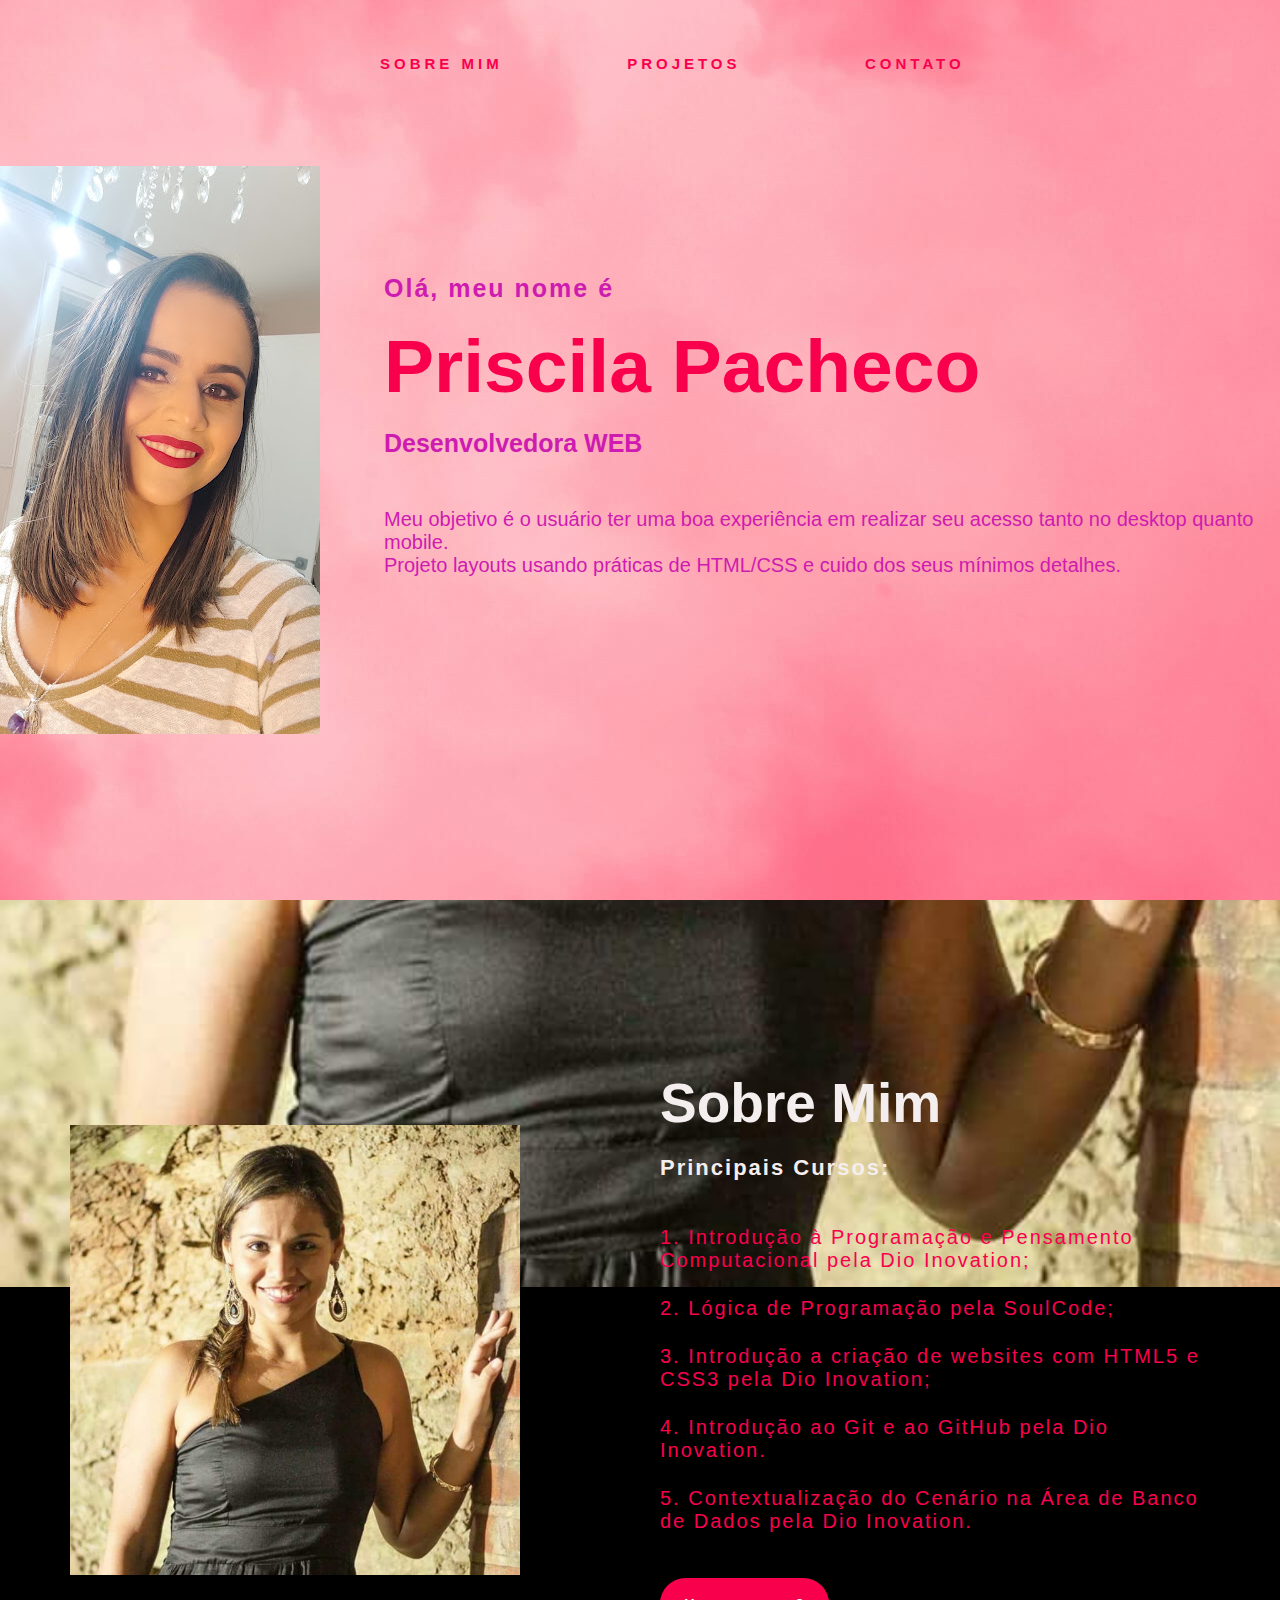
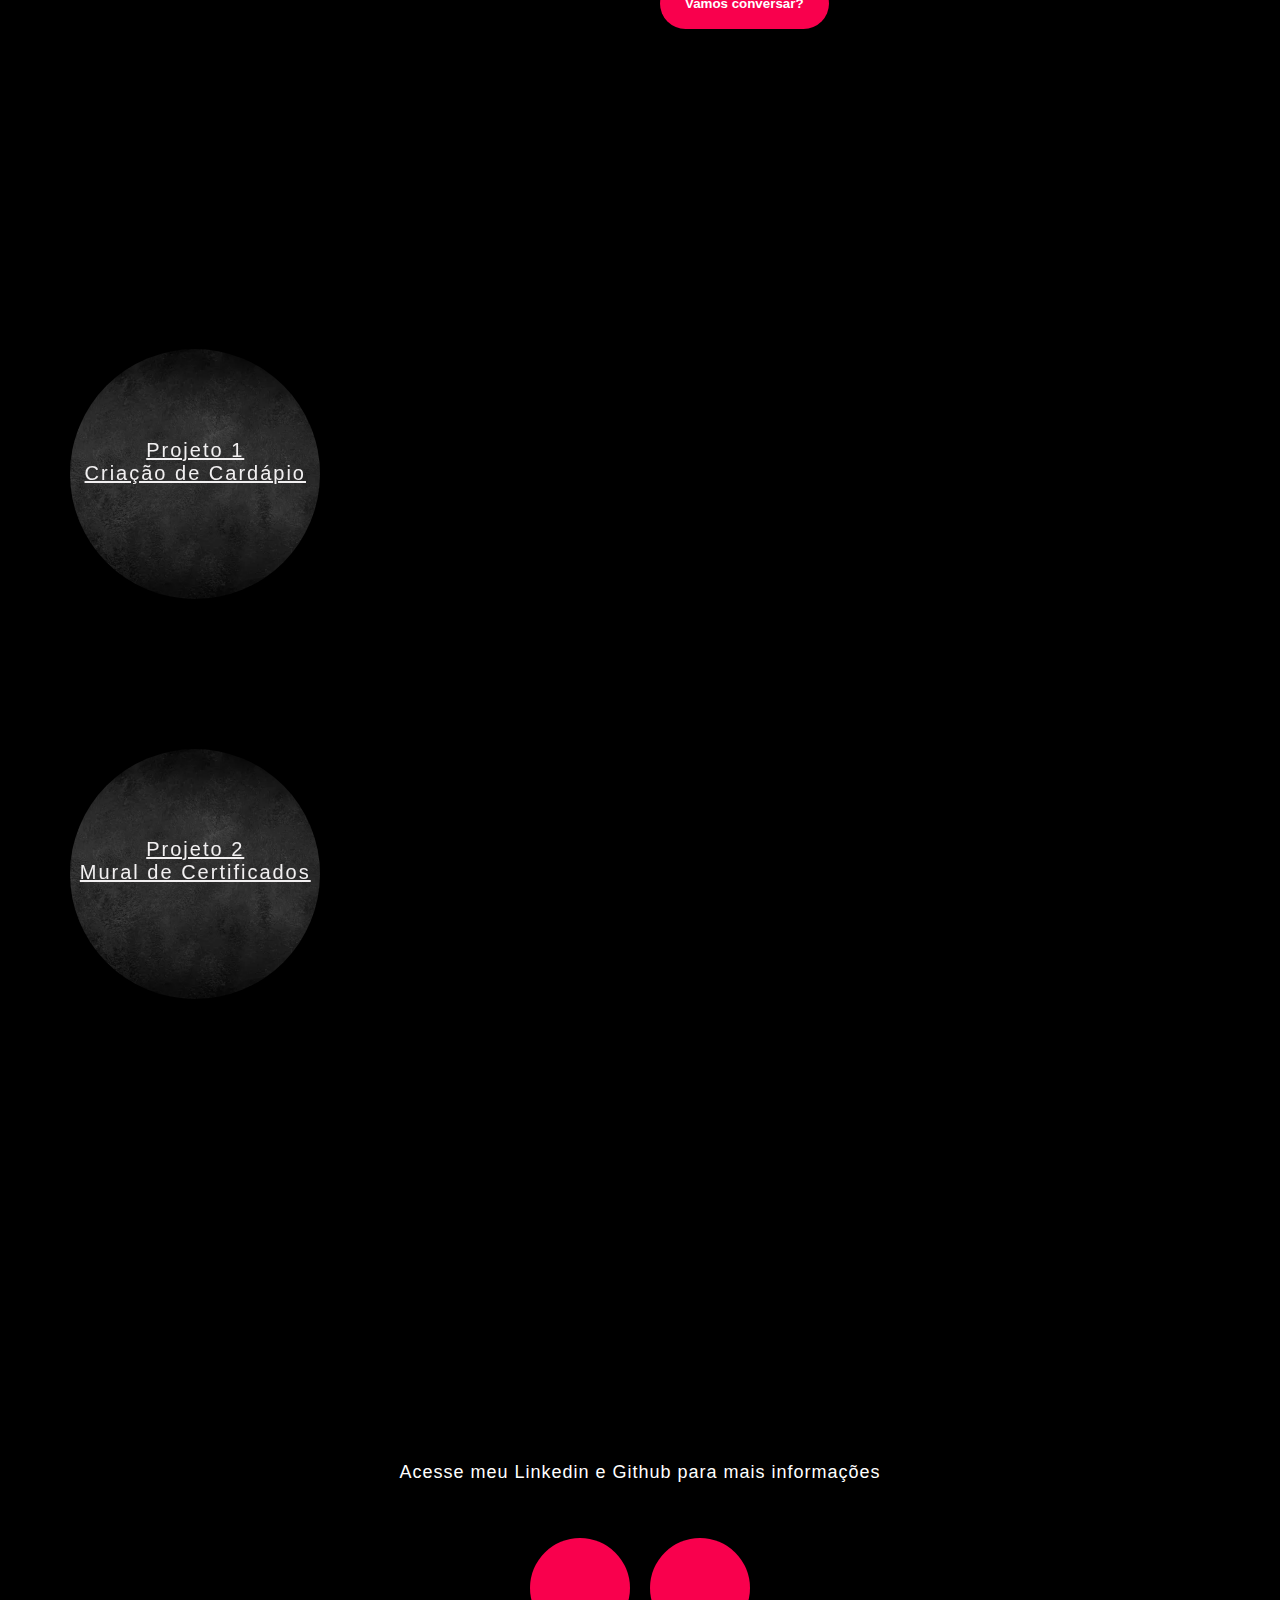
<file: index.html>
<!DOCTYPE html>
<html lang="en">
<head>
    <meta charset="UTF-8">
    <meta http-equiv="X-UA-Compatible" content="IE=edge">
    <meta name="viewport" content="width=device-width, initial-scale=1.0">
    <link rel="stylesheet" type="text/css" href="style.css">
    <link rel="stylesheet" href="https://cdnjs.cloudflare.com/ajax/libs/font-awesome/6.1.0/css/all.min.css" integrity="sha512-10/jx2EXwxxWqCLX/hHth/vu2KY3jCF70dCQB8TSgNjbCVAC/8vai53GfMDrO2Emgwccf2pJqxct9ehpzG+MTw==" crossorigin="anonymous" referrerpolicy="no-referrer" />
    <title>Portifólio</title>
</head>
<body>
    <div class="background1">
                
        <nav>
            <ul class="cabeçalho-link">
                <li> <a href="sobremim.html">Sobre mim</a></li>
                <li><a href="projetos.html">Projetos</a></li>
                <li><a href="contatos.html">Contato</a> </li>
            </ul><!--cabeçalho-link-->
        </nav>

        <div class="Main">
            
            <h4>Olá, meu nome é</h4>
            <h1>Priscila Pacheco</h1>
            <h3> Desenvolvedora WEB </h3>
            <p>Meu objetivo é o usuário ter uma boa experiência em realizar seu acesso tanto no desktop quanto mobile.
            <br>Projeto layouts usando práticas de HTML/CSS e cuido dos seus mínimos detalhes.</p>
        </div><!--Main-->
    </div><!--background-->
 <!--Começo-da-seção-sobre-mim-->
    <section class="background-color-Sobre">
        <div class="main-sobre">
            <img src="./img/pri2.jpg">
            <div class="Text-sobre">
                <h2>Sobre Mim</h2>
                <section>
                    <h3>Principais Cursos:</h3>
                    <p>
                    <ol>
                        1. Introdução à Programação e Pensamento Computacional pela Dio Inovation;
                    </ol>
                    <ol>
                        2.  Lógica de Programação pela SoulCode;
                    </ol>
                    <ol>
                        3. Introdução a criação de websites com HTML5 e CSS3 pela Dio Inovation;
                     </ol>
                     <ol>
                        4.  Introdução ao Git e ao GitHub pela Dio Inovation.
                     </ol>
                     <ol>
                        5.  Contextualização do Cenário na Área de Banco de Dados pela Dio Inovation.
                     </ol>
                    </p>
                </section>
                <button type="button">Vamos conversar?</button><!--Button-->
            </div><!--Text-sobre-->
        </div><!--main-sobre-->
    </section><!--background-color-Sobre-->

      <!--Começo-da-seção-dos-projetos-->
      
      <header class="header-container"></header>
        
      <main class="container">
            <div class="card-container">
                <div class="card">
                    <div class="card-wrapper">
                    <a href="menu restaurante.html" target="_blank">Projeto 1 <br> Criação de Cardápio</a>
                    </div><!--card-wrapper-->
                    </div><!--card-->
                    <div class="card-text">
                   Cardápio de Restaurante desenvolvido em HTML para atender a atividade proposta pelo Projeto ElasNaTech(). 
                    </div><!--card-text-->
            </div><!--card-container-->
            
            <div class="card-container">
                <div class="card">
                    <div class="card-wrapper">
                        <a href="mural.html" target="_blank">Projeto 2 <br> Mural de Certificados</a>
                    </div><!--card-wrapper-->
                    </div><!--card-->
                    <div class="card-text">
                   Certificados emitidos pelas instituições de ensino.
                    </div><!--card-text-->
            </div><!--card-container-->
        </main>

     <!--Começo-da-seção-contatos-->
    <!--Rodapé--->
    <footer>
        <div class="me-contate">
            <p>Acesse meu Linkedin e Github para mais informações</p>
        <div class="Redes-sociais">
            <a href="https://github.com/Pripacheco20" target="_blank" rel="noopener noreferrer"><i class="fa-brands fa-github"></i></a>
            <a href="https://www.linkedin.com/in/priscila-freitas-b105a951" target="_blank" rel="noopener noreferrer"><i class="fa-brands fa-linkedin"></i></a><br>
            
        </div><!--Redes-sociais-->
       
        </div><!--me-contate-->
    
    </footer>
    
</body>
</html>
</file>
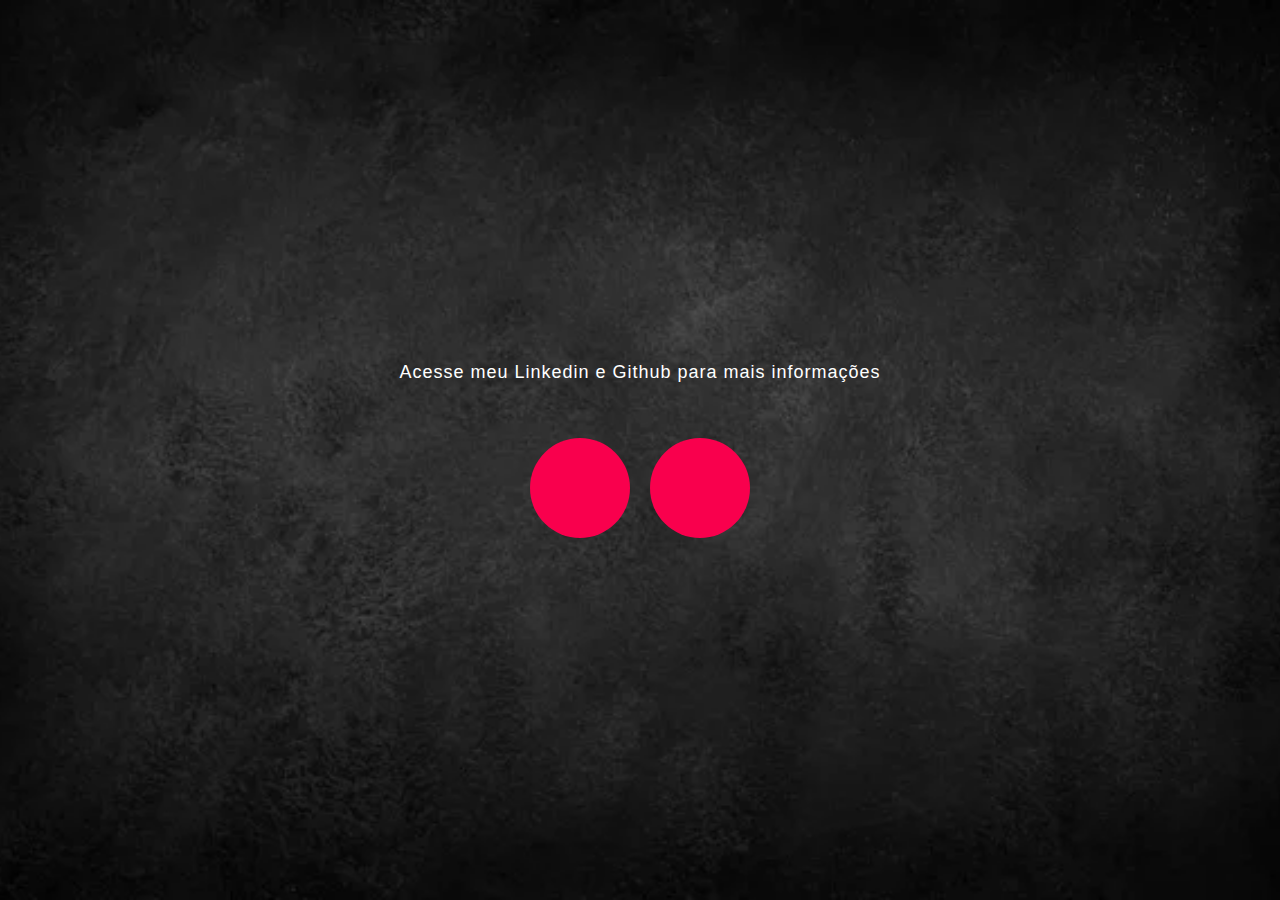
<file: contatos.html>
<!DOCTYPE html>
<html lang="en">
<head>
    <meta charset="UTF-8">
    <meta http-equiv="X-UA-Compatible" content="IE=edge">
    <meta name="viewport" content="width=device-width, initial-scale=1.0">
    <link rel="stylesheet" href="style.css">
    <link rel="stylesheet" href="https://cdnjs.cloudflare.com/ajax/libs/font-awesome/6.1.0/css/all.min.css" integrity="sha512-10/jx2EXwxxWqCLX/hHth/vu2KY3jCF70dCQB8TSgNjbCVAC/8vai53GfMDrO2Emgwccf2pJqxct9ehpzG+MTw==" crossorigin="anonymous" referrerpolicy="no-referrer" />
    <title>Portifólio</title>
</head>
<body>
   <!--Começo-da-seção-contatos-->
    <!--Rodapé--->
    <footer>
        <div class="me-contate">
            <p>Acesse meu Linkedin e Github para mais informações</p>
        <div class="Redes-sociais">
            <a href="https://github.com/Pripacheco20" target="_blank" rel="noopener noreferrer"><i class="fa-brands fa-github"></i></a>
            <a href="https://www.linkedin.com/in/priscila-freitas-b105a951" target="_blank" rel="noopener noreferrer"><i class="fa-brands fa-linkedin"></i></a><br>
            
        </div><!--Redes-sociais-->
       
        </div><!--me-contate-->
    
    </footer>
    
    </body>
    </html>
</file>
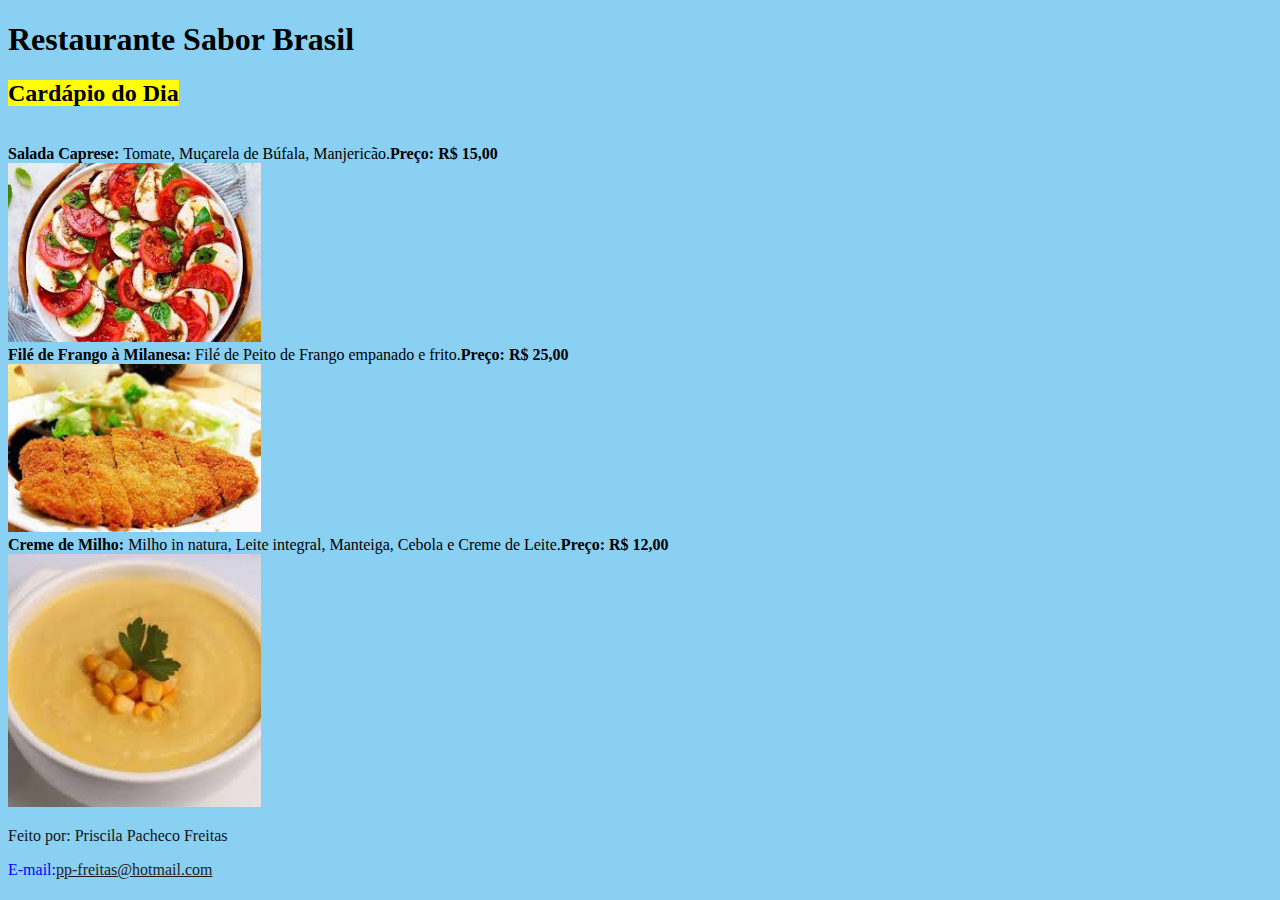
<file: menu restaurante.html>
<!DOCTYPE html>
<html>
    <head>
        <meta charset="utf-8">
        <title>Restaurante Sabor Brasil</title>
    </head>
    <body style="background-color:rgb(137, 208, 243);"></body>
        <header>
            <p><b><h1 style="color: black;">Restaurante Sabor Brasil</h1></p></b>
            <p><h2><mark> Cardápio do Dia</h2></p></mark><br>
           <b><li>Salada Caprese: </b>Tomate, Muçarela de Búfala, Manjericão.<b>Preço: R$ 15,00</b></li>
           <img src="./img/salada caprese.jpg" height="30%" width="20%"> 
            <b><li>Filé de Frango à Milanesa: </b>Filé de Peito de Frango empanado e frito.<b>Preço: R$ 25,00</b></li>
            <img src="./img/frango a milanesa.jpg" height="30%" width="20%">
            <b><li>Creme de Milho: </b> Milho in natura, Leite integral, Manteiga, Cebola e Creme de Leite.<b>Preço: R$ 12,00</b></li>
            <img src="./img/creme de milho.jpg" height="30%" width="20%">
            
        </header>
    </body>
    <footer>
        <p style="color:rgb(20, 20, 21);">Feito por: Priscila Pacheco Freitas</p>
        <p style="color:rgb(4, 0, 255);"> E-mail:<a style="color:rgb(30, 29, 29);" href="malito:pp-freitas@hotmail.com">pp-freitas@hotmail.com</a></p>
    </footer>
    </html>
</file>
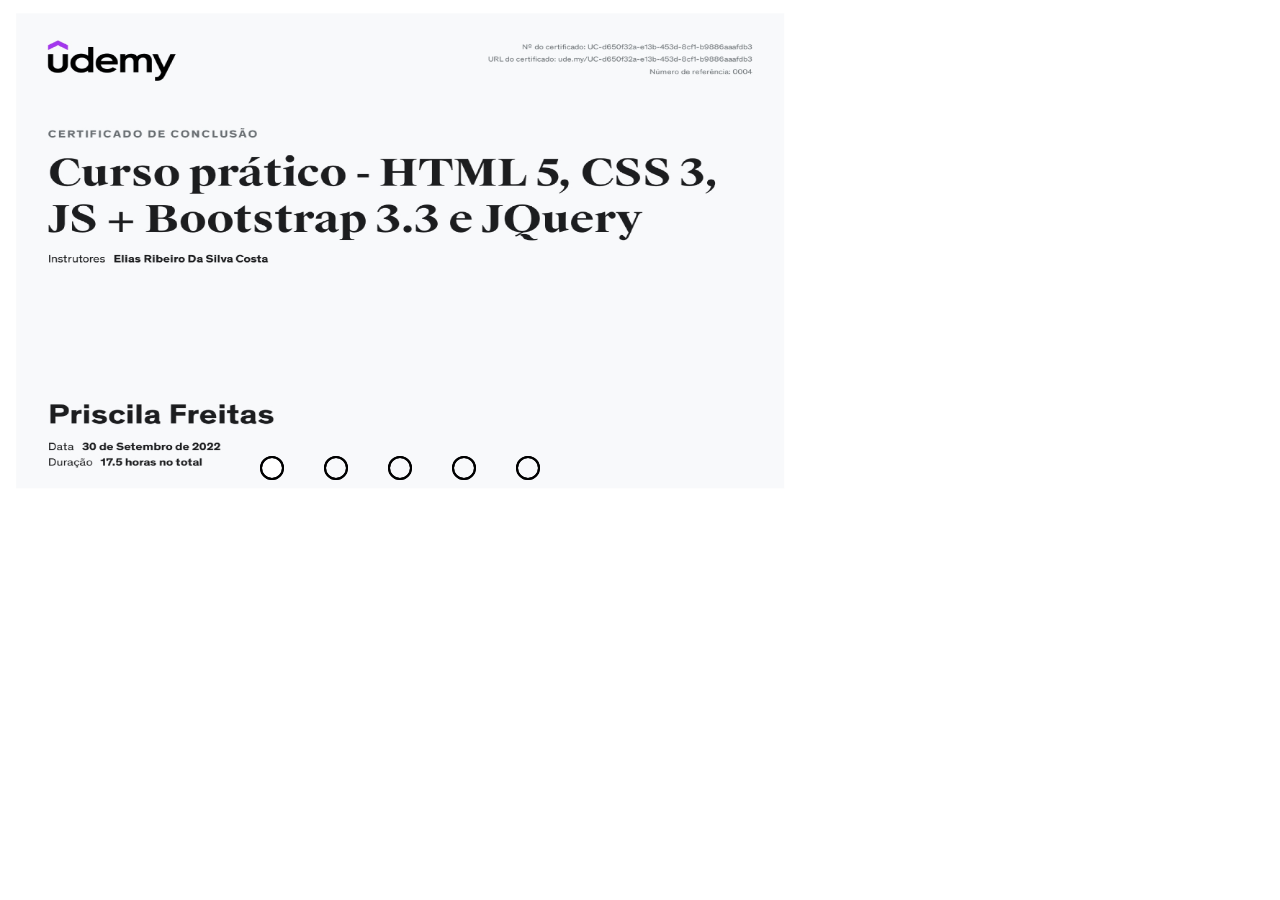
<file: mural.html>
<!DOCTYPE html>
<html lang="en">
<head>
    <meta charset="UTF-8">
    <meta http-equiv="X-UA-Compatible" content="IE=edge">
    <meta name="viewport" content="width=device-width, initial-scale=1.0">
    <link rel="stylesheet" type="text/css" href="style.css">
    <title>Mural</title>
</head>
<body>
<div class="slider">
    <div class="slides">
        <input type="radio" name="radio-btn" id="radio1" checked>
        <input type="radio" name="radio-btn" id="radio2">
        <input type="radio" name="radio-btn" id="radio3">
        <input type="radio" name="radio-btn" id="radio4">
        <input type="radio" name="radio-btn" id="radio5">

        <div class="slide first">
            <img src="./img/1.jpg">
        </div>

        <div class="slide">
            <img src="./img/2.jpg">
        </div>

        <div class="slide">
            <img src="./img/3.jpg">
        </div>

        <div class="slide">
            <img src="./img/4.jpg">
        </div>

        <div class="slide">
            <img src="./img/5.jpg">
        </div>
        <div class="navigation-auto">
            <div class="auto-btn1"></div>
            <div class="auto-btn2"></div>
            <div class="auto-btn3"></div>
            <div class="auto-btn4"></div>
            <div class="auto-btn5"></div>
        </div>
    </div>
   
        <div class="navigation-bar">
            <label class="manual-btn" for="radio1"></label>
            <label class="manual-btn" for="radio2"></label>
            <label class="manual-btn" for="radio3"></label>
            <label class="manual-btn" for="radio4"></label>
            <label class="manual-btn" for="radio5"></label>
        </div>
 
</div>
   

</body>
</html>
</file>
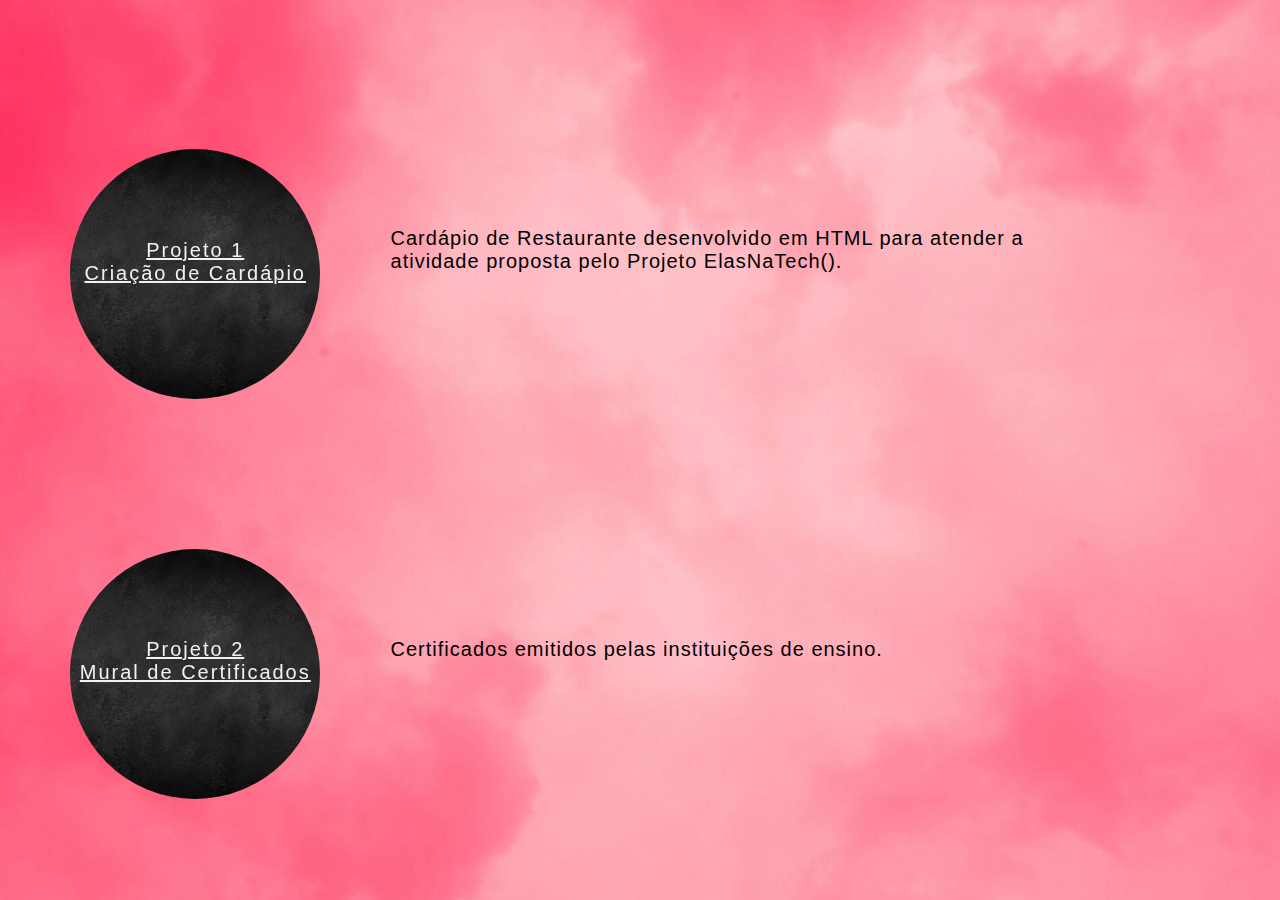
<file: projetos.html>
<!DOCTYPE html>
<html lang="en">
<head>
    <meta charset="UTF-8">
    <meta http-equiv="X-UA-Compatible" content="IE=edge">
    <meta name="viewport" content="width=device-width, initial-scale=1.0">
    <link rel="stylesheet" href="style.css">
    <link rel="stylesheet" href="https://cdnjs.cloudflare.com/ajax/libs/font-awesome/6.1.0/css/all.min.css" integrity="sha512-10/jx2EXwxxWqCLX/hHth/vu2KY3jCF70dCQB8TSgNjbCVAC/8vai53GfMDrO2Emgwccf2pJqxct9ehpzG+MTw==" crossorigin="anonymous" referrerpolicy="no-referrer" />
    <title>Portifólio</title>
</head>
<body>
      <!--Começo-da-seção-dos-projetos-->
      
      <header class="header-container"></header>
        
      <main class="container">
       
            <div class="card-container">
               
                <div class="card">
                    
                    <div class="card-wrapper">
                    <a href="menu restaurante.html" target="_blank">Projeto 1 <br> Criação de Cardápio</a>
                    </div><!--card-wrapper-->
                    </div><!--card-->
                    <div class="card-text">
                   Cardápio de Restaurante desenvolvido em HTML para atender a atividade proposta pelo Projeto ElasNaTech(). 
                    </div><!--card-text-->
            </div><!--card-container-->
            
            <div class="card-container">
                <div class="card">
                    <div class="card-wrapper">
                        <a href="mural.html" target="_blank">Projeto 2 <br> Mural de Certificados</a>
                    </div><!--card-wrapper-->
                    </div><!--card-->
                    <div class="card-text">
                   Certificados emitidos pelas instituições de ensino.
                    </div><!--card-text-->
            </div><!--card-container-->
       
        </main>
    </body>
    </html>
</file>
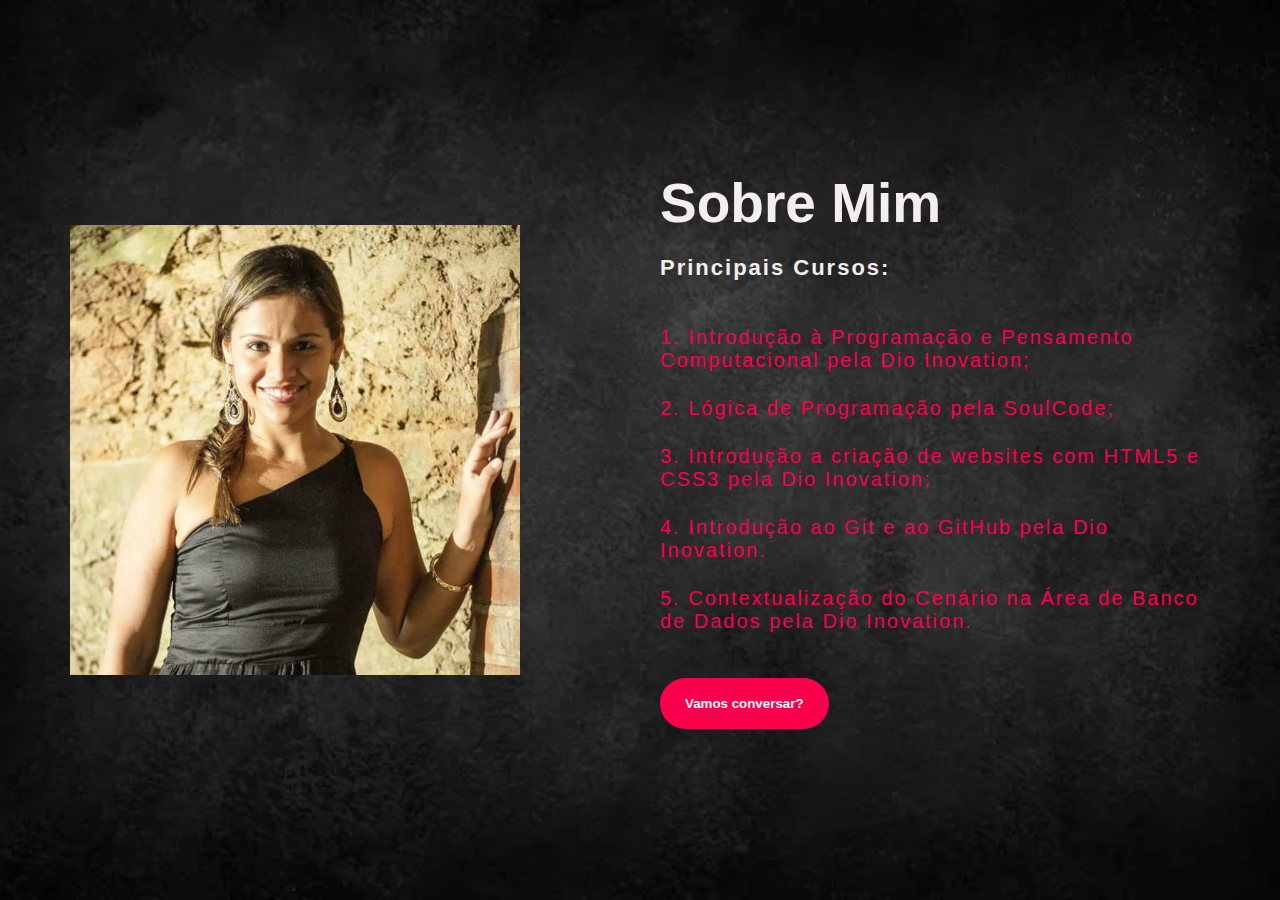
<file: sobremim.html>
<!DOCTYPE html>
<html lang="en">
<head>
    <meta charset="UTF-8">
    <meta http-equiv="X-UA-Compatible" content="IE=edge">
    <meta name="viewport" content="width=device-width, initial-scale=1.0">
    <link rel="stylesheet" href="style.css">
    <link rel="stylesheet" href="https://cdnjs.cloudflare.com/ajax/libs/font-awesome/6.1.0/css/all.min.css" integrity="sha512-10/jx2EXwxxWqCLX/hHth/vu2KY3jCF70dCQB8TSgNjbCVAC/8vai53GfMDrO2Emgwccf2pJqxct9ehpzG+MTw==" crossorigin="anonymous" referrerpolicy="no-referrer" />
    <title>Portifólio</title>
</head>
<body>
   <!--Começo-da-seção-sobre-mim-->
   <section class="background-color-Sobre">
    <div class="main-sobre">
        <img src="./img/pri2.jpg">
        <div class="Text-sobre">
            <h2>Sobre Mim</h2>
            <section>
                <h3>Principais Cursos:</h3>
                <p>
                <ol>
                    1. Introdução à Programação e Pensamento Computacional pela Dio Inovation;
                </ol>
                <ol>
                    2.  Lógica de Programação pela SoulCode;
                </ol>
                <ol>
                    3. Introdução a criação de websites com HTML5 e CSS3 pela Dio Inovation;
                 </ol>
                 <ol>
                    4.  Introdução ao Git e ao GitHub pela Dio Inovation.
                 </ol>
                 <ol>
                    5.  Contextualização do Cenário na Área de Banco de Dados pela Dio Inovation.
                 </ol>
                </p>
            </section>
            <button type="button">Vamos conversar?</button><!--Button-->
        </div><!--Text-sobre-->
    </div><!--main-sobre-->
</section><!--background-color-Sobre-->
</body>
</html>
</file>
<file: style.css>
*{
    padding: 0;
    margin: 0;
    font-family: 'Josefin Sans', sans-serif;
    box-sizing: border-box;
    }
    
.background1{
    background-image: url(./img/pri.jpg), url(./img/fundo.jpg);
    background-repeat: no-repeat, no-repeat;
    background-position: left, right;
    display: flex;
    flex-direction: column;
    position: relative;
    height: 100vh;
    width: 100vw;

}

nav{
    display: flex;
    align-items: center;
    justify-content: space-between;
    padding: 5px;
    padding-left: 25%;
    padding-right: 8%;
}



nav ul li{
    list-style-type: none;
    display: inline-block;
    padding: 30px  60px;
   
}

nav ul li a{
    color:  #f9004d;
    text-decoration: none;
    margin: 10px 0px;
    font-weight: bold;
    text-transform: uppercase;
    letter-spacing: 4px;
    font-size: 15px;
    width: 100%;
    display: inline-block;
    padding: 10px 0;
   
   
}

nav ul li a:hover{
    color:  #f9004d;
    transform: .4s;
    padding: 8px;
    border-radius: 15px;
    background-color: #f5eeee;   
}


.Main{
    position: absolute;
    top: 50%;
    left: 30%;
    transform: translateY(-50%);
}

.Main p{
  
   color: rgb(206, 27, 176);
   font-size: 20px;
   margin-bottom: 50px;
}

h1{
    color: #f9004d;
    margin: 20px 0px 20px;
    font-size: 75px;
}

h4{
    color: rgb(206, 27, 176);
    letter-spacing: 2px;
    font-size: 25px;
   
}

h3{
    color: rgb(206, 27, 176);
    font-size: 25px;
    margin-bottom: 50px;
}


.background-color-Sobre{
    min-height: 100%;
    background-color: #000;
    background-image: url(./img/preto.jpg), url(./img/pri2.jpg);
    background-size: cover;
    background-repeat: no-repeat;
    background-position: center top;
    background-attachment: fixed;
    display: flex;
    flex-direction: column;
    position: relative;
    height: 100vh;
    width: 100vw;
}

.background-color-Sobre img{
    background-position: left top;
    flex-direction: column;
    position: unset;
    height: 450px;
    width: 450px;
}

.Text-sobre{
    width: 550px;
  }

.main-sobre{
   display: flex;
   align-items: center;
   justify-content: space-around;
   margin: 0 auto;
   background-repeat: no-repeat;
   position: relative;
   height: 100vh;
   width: 100vw;
}

.Text-sobre h2{
    color: #f5eeee;
    font-size: 55px;
    text-transform: capitalize;
    margin-bottom: 20px;
}


.Text-sobre h3{
    color: #f5eeee;
    letter-spacing: 2px;
    font-size: 22px;
    margin-bottom: 25px;
    text-transform: capitalize;
}

ol{
    color: #f9004d;
    letter-spacing: 2px;
    font-size: 20px;
    margin-bottom: 25px;
    text-transform: none ;
}
.Text-sobre p{
    color: #fcfc;
    letter-spacing: 1px;
    line-height: 28px;
    font-size: 18px;
    margin-bottom: 45px;
}

button{
    background-color: #f9004d;
    color: #fff;
    text-transform: none;
    border: 5px solid transparent;
    font-weight: bold;
    padding: 13px 20px;
    border-radius: 30px;
    transition: .4s;
    
}

button:hover{
    background-color: transparent;
    border: 2px solid #f9004d;
    cursor: pointer;
}


.container{
    background-color: #000;
    background-image: url(./img/fundo.jpg);
    background-size: cover;
    background-repeat: no-repeat;
    background-position: cover;
    background-attachment: fixed;
    display: flex;
    flex-direction: column;
    justify-content: space-evenly;
    position: relative; 
    height: 100vh;
    width: 100vw;
   
}

.card-container{
    display: flex;
    justify-content: space-evenly;
    align-items: center;
    width: 90%;
}
.card{
    height: 250px;
    width: 250px;
    border-radius: 100%;
    margin: 3rem 0 0 0;
    display: flex;
    align-items: center;
    justify-content: center;
    background-color:  #f9004d;
    background-image: url(./img/preto.jpg);
    background-position: center;
    background-size: cover;
    background-repeat: no-repeat;
    filter: grayscale(0.5);
    color: #f9004d;
    cursor: pointer;
    transition: 0.5s ease-in-out;
}
.card-text{
    width: 60%;
    letter-spacing: 1px;
    color: #000;
    font-size: 20px;
}

.card-wrapper{
        text-align: center;
        display: flex;
        flex-direction: column;
        justify-content: center;
        align-items: center;
        position: relative;
     }

.card-wrapper a{
    color: #f3f0f1;
    letter-spacing: 2px;
    margin-bottom: 25px;
    text-transform: none ;
    font-size: 20px;
}

.card-wrapper::before{
        position: absolute;
        height: 100px;
        width: 100px;
        border-radius: 50%;
        display: flex;
        border: 1px solid white;
        opacity: 0;
        transition: 0.5s ease-in-out;
    }
      
.card:hover{
        filter: unset;
    }
    
.navigation-bar {
    position: absolute;
    bottom: 20px;
    display: flex;
    left: 50%;
    transform: translate(-50%);
}

.navigation-auto {
    position: absolute;
    bottom: 20px;
    display: flex;
    left: 50%;
    transform: translate(-50%);   
}
.navigation-auto div {
    border: 2px solid black;
    padding: 10px;
    border-radius: 20px;
    cursor: pointer;
}
.navigation-auto div:not(:last-child) {
    margin-right: 40px;

}

#radio1:checked ~ .navigation-auto .auto-btn1 {
   background-color: white;
}

#radio2:checked ~ .navigation-auto .auto-btn2 {
    background-color: white;
}

#radio3:checked ~ .navigation-auto .auto-btn3 {
    background-color: white;
}

#radio4:checked ~ .navigation-auto .auto-btn4 {
    background-color: white;
}
#radio5:checked ~ .navigation-auto .auto-btn5 {
    background-color: white;
}


input {
    display: none;
}
.manual-btn {
    border: 2px solid black;
    padding: 10px;
    border-radius: 20px;
    cursor: pointer;
}
.manual-btn:not(:last-child) {
    margin-right: 40px;

}
.manual-btn:hover{
    background: #000;
    transition: 0.4s;
}

.slider {
    width: 800px;
    height: 500px;
    overflow: hidden;
    position: absolute;
    border-radius: 10px;
    
    }
    

.slides {
    display: flex;
    width: 500%;
    height: 100%;
}

.slide {
    width: 20%;
    transition: 0.5s;
    
}

.slide img {
    width: 100%;
    height: 100%;
}
        
#radio1:checked ~ .first {
    margin-left: 0;
}

#radio2:checked ~ .first {
    margin-left: -20%;
}

#radio3:checked ~ .first {
    margin-left: -40%;
}

#radio4:checked ~ .first {
    margin-left: -60%;
}
#radio5:checked ~ .first {
    margin-left: -80%;
}

.me-contate {
    text-align: center;
    padding: 10px;
    display: flex;
    justify-content: center;
    align-items: center ;
    min-height: 100%;
    background-color: #000;
    background-image: url(./img/preto.jpg);
    background-size: cover;
    background-repeat: no-repeat;
    background-position: center top;
    background-attachment: fixed;
    flex-direction: column;
    position: relative;
    height: 100vh;
    width: 100vw;

}


footer p{
    color: #fff;
    font-size: 18px;
    width: 500px;
    text-align: center;
    margin-top: 20px;
    letter-spacing: 1px;
    line-height: 23px;
}

.Redes-sociais{
    display: flex;
    margin-top: 2rem;
    
}

.Redes-sociais a{
    background-color: #f9004d;
    width: 100px;
    height: 100px;
    padding: 15px;
    border-radius: 50%;
    margin: 22px 10px;
    color: #fff;
    text-decoration: none;
    font-size: 60px;
    align-items: center;
    display: flex;
    justify-content: center;
    flex-direction: row;
    transition: .5s ease-in-out;
}

.Redes-sociais a:hover{
    transform: scale(1.2);
    transition: .3s;
    
}
</file>
